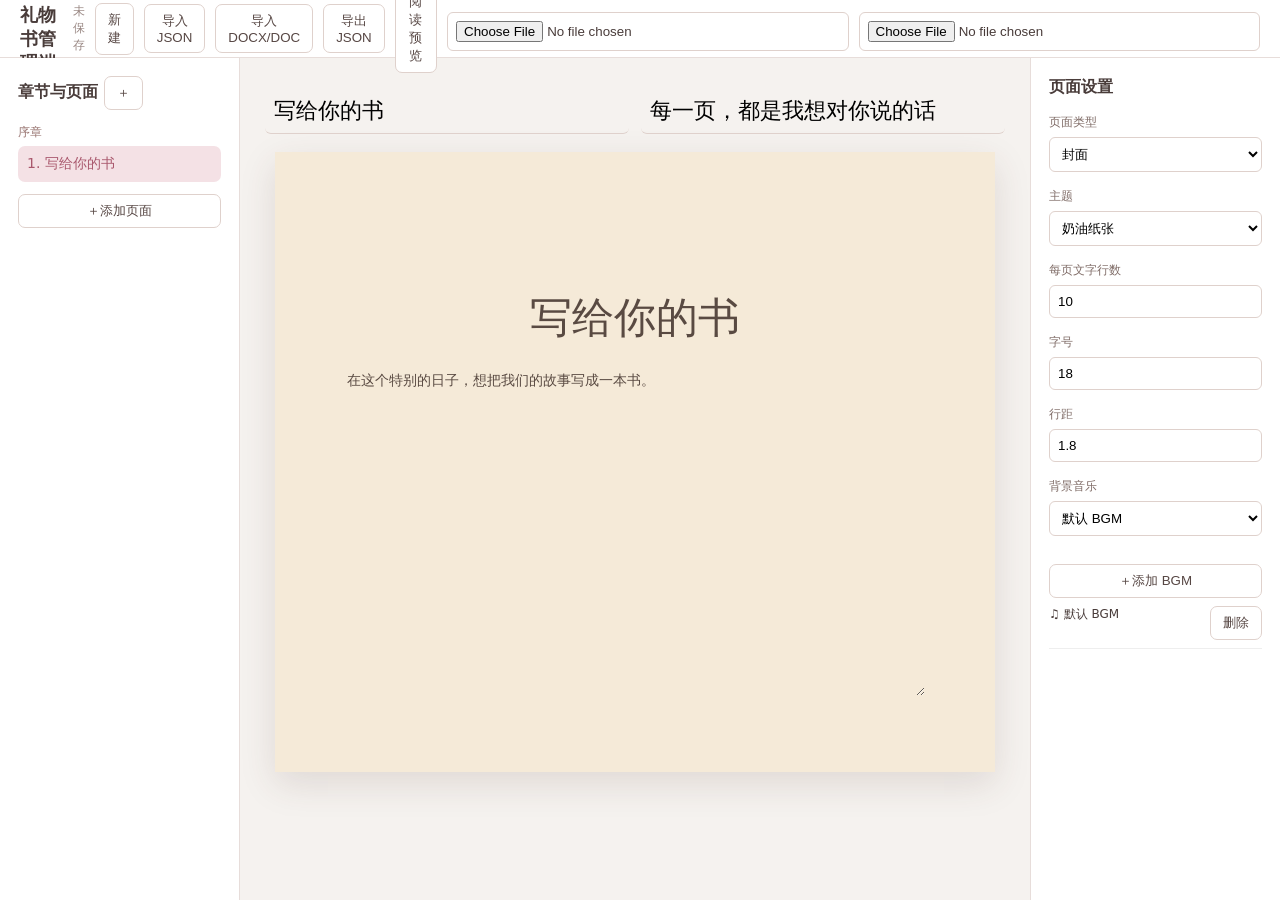
<file: admin/index.html>
<!doctype html><html lang="zh-CN"><head><meta charset="UTF-8"><meta name="viewport" content="width=device-width,initial-scale=1"><title>礼物书管理端</title><link rel="stylesheet" href="style.css"></head><body><header><b>📖 礼物书管理端</b><span id="saveState">未保存</span><button id="newBook">新建</button><button id="importBtn">导入 JSON</button><button id="docBtn">导入 DOCX/DOC</button><button id="exportBtn">导出 JSON</button><button id="previewBtn">阅读预览</button><input id="fileInput" type="file" accept="application/json" hidden><input id="docInput" type="file" accept=".docx,.doc" hidden></header><main><aside><h3>章节与页面 <button id="addChapter">＋</button></h3><div id="tree"></div><button id="addPage">＋添加页面</button></aside><section class="editor"><div class="bookhead"><input id="bookTitle" placeholder="书名"><input id="bookSubtitle" placeholder="副标题"></div><div id="pageEditor"></div></section><aside><h3>页面设置</h3><label>页面类型<select id="pageType"><option value="cover">封面</option><option value="text">正文</option><option value="image">图片</option><option value="letter">信件</option><option value="ending">结尾</option></select></label><label>主题<select id="theme"><option value="cream">奶油纸张</option><option value="sakura">樱花</option><option value="night">夜空</option><option value="forest">森系</option></select></label><label>每页文字行数<input id="lineCount" type="number" min="3" max="30"></label><label>字号<input id="fontSize" type="number" min="12" max="40"></label><label>行距<input id="lineHeight" type="number" step=".1" min="1" max="3"></label><label>背景音乐<select id="track"></select></label><button id="addTrack">＋添加 BGM</button><div id="tracks"></div></aside></main><script src="app.js"></script></body></html>
</file>
<file: admin/style.css>
*{box-sizing:border-box}body{margin:0;font:14px system-ui;color:#493c3a;background:#f5f2ef}header{height:58px;display:flex;align-items:center;gap:10px;padding:0 20px;background:#fff;border-bottom:1px solid #e7ddda}header b{font-size:18px;margin-right:auto}header span{font-size:12px;color:#998783}button{border:1px solid #dfd1cc;background:#fff;border-radius:7px;padding:7px 12px;color:#574744;cursor:pointer}button:hover{background:#f7e9eb}main{display:grid;grid-template-columns:240px 1fr 250px;height:calc(100vh - 58px)}aside{padding:18px;background:#fff;border-right:1px solid #e7ddda;overflow:auto}aside:last-child{border-left:1px solid #e7ddda;border-right:0}h3{margin:0 0 14px}.treeChapter{margin:13px 0 5px;color:#97736f;font-size:12px}.treePage{padding:9px;border-radius:7px;cursor:pointer}.treePage.active{background:#f4e1e5;color:#a9586d}.editor{padding:25px;overflow:auto}.bookhead{display:flex;gap:12px;margin-bottom:18px}.bookhead input{width:50%;padding:9px;border:0;border-bottom:1px solid #dfd1cc;background:transparent;font-size:22px;outline:0}.page{max-width:720px;min-height:620px;margin:auto;padding:58px 70px;background:var(--paper);color:var(--ink);box-shadow:0 12px 34px #56382a22}.page h1{font:42px Georgia;text-align:center;margin:80px 0 20px}.page textarea{width:100%;min-height:330px;border:0;outline:0;resize:vertical;background:transparent;color:inherit;font:inherit;line-height:var(--lh)}label{display:block;margin:16px 0;font-size:12px;color:#806d68}select,input{display:block;width:100%;margin-top:6px;padding:8px;border:1px solid #dfd1cc;border-radius:6px;background:#fff}.track{display:flex;justify-content:space-between;padding:8px 0;border-bottom:1px solid #eee;font-size:12px}aside>button{width:100%;margin-top:12px}
</file>
